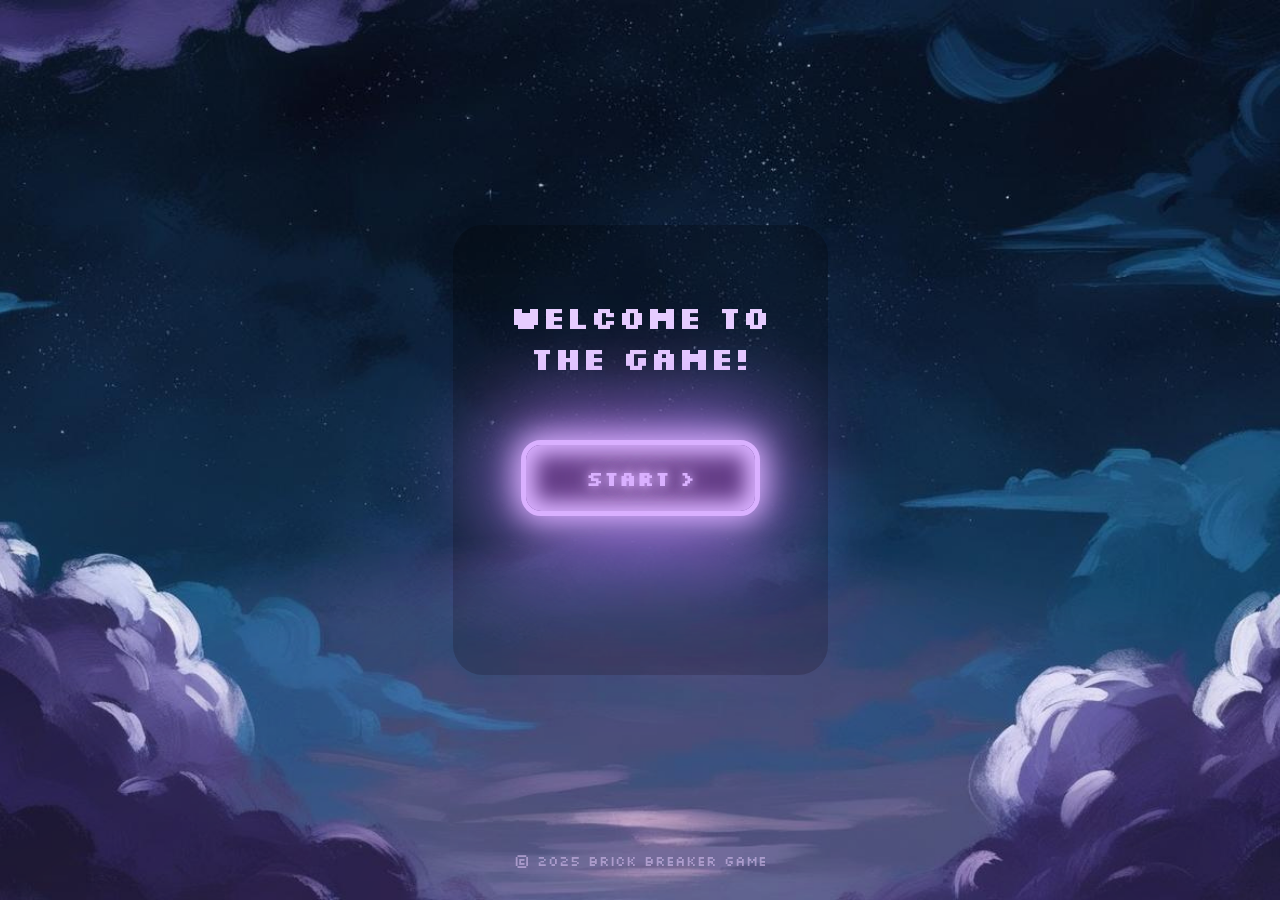
<file: index.html>
<!DOCTYPE html>
<html lang="en">
<head>
    <meta charset="UTF-8">
    <meta name="viewport" content="width=device-width, initial-scale=1.0">
    <title>BRICK BREAKER</title>
    <link rel="icon" type="image/x-icon" href="assets/images/favicon.png">
    <link href="https://fonts.googleapis.com/css2?family=Chakra+Petch:ital,wght@0,300;0,400;0,500;0,600;0,700;1,300;1,400;1,500;1,600;1,700&family=Roboto:ital,wght@0,100;0,300;0,400;0,500;0,700;0,900;1,100;1,300;1,400;1,500;1,700;1,900&family=Silkscreen:wght@400;700&display=swap" rel="stylesheet">
    <style>
      body {
          margin: 0;
          font-family: "Silkscreen";
          height: 100vh;
          background-image: url('assets/images/background-home.jpg'); 
          background-size: cover;
          background-position: center;
          display: flex;
          justify-content: center;
          align-items: center;  
      }

      .start-container {
            text-align: center;
            height: 350px;
            width:275px;
            font-size: 16px;
            font-family: "Silkscreen";
            color:rgb(231,206,255);
            background: rgba(0, 0, 0,0.25); 
            padding: 50px;
            border-radius: 30px;
  
        }

      .start-button {
            --glow-color: rgb(217,176,255); 
            --glow-spread-color: rgb(191,123,255,0.781);
            --enhanced-glow-color: rgb(231,206,255); 
            --btn-color: rgb(100,61,136); 
            margin-top: 40px;
            padding: 1em 3em;
            color:var(--glow-color);
            border: 0.25em solid var(--glow-color);
            font-size: 20px;
            font-family: "Silkscreen";
            font-weight: bold;
            background-color: var(--btn-color);
            border-radius: 1em;
            outline: none;
            box-shadow: 
            0 0 1.5em 0.3em var(--glow-color), 
            0 0 5em 1.5em var(--glow-spread-color), 
            inset 0 0 1em 0.5em var(--glow-color); 
            text-shadow: 
            0 0 0.5em var(--glow-color), 
            0 0 1em var(--glow-color), 
            0 0 2em var(--glow-color); 
            position: relative;
            transition: all 0.3s ease-in-out;
            cursor: pointer;
        }
          
      button::after {
            pointer-events: none;
            content: "";
            position: absolute;
            top: 120%;
            left: 0;
            height: 100%;
            width: 100%;
            background-color: var(--glow-spread-color);
            filter: blur(4em); 
            opacity: 0.9; 
            transform: perspective(1.5em) rotatex(35deg) scale(1, 0.6);
          }
          
      .start-button:hover {
            color: var(--btn-color);
            background-color: var(--glow-color);
            box-shadow: 
            0 0 2em 0.5em var(--glow-color), 
            0 0 8em 3em var(--glow-spread-color), 
            inset 0 0 1.5em 0.5em var(--glow-color); 
          }
          
      .start-button:active {
            box-shadow: 
            0 0 1em 0.5em var(--glow-color), 
            0 0 5em 3em var(--glow-spread-color), 
            inset 0 0 1em 0.5em var(--glow-color); 
          }

      .footer {
            position: fixed;
            bottom: 6px;
            width: 100%;
            text-align: center;
            font-size: 14px;
            color: rgba(231, 206, 255, 0.5);
            padding: 10px;
          } 
          
  </style>

</head>

<body>
    <div class="start-container">
    <h1>Welcome to the Game!</h1>
    <button class="start-button" onclick="startGame()">START &gt;</button>
    </div>

    <audio id="background-sound" src="assets/audio/ground-theme.mp3" preload="auto"></audio>

    <script>
     function startGame() {
         let audio = document.getElementById("background-sound");
         audio.play();
         localStorage.setItem("audioPlaying", "true");
         setTimeout(function() {
             window.location.href = 'brickbreaker2.html'; 
         }, 500);
        }
    </script>

<footer class="footer">
      <p>&copy; 2025 Brick Breaker Game</p>
</footer>

</body>

</html>
</file>
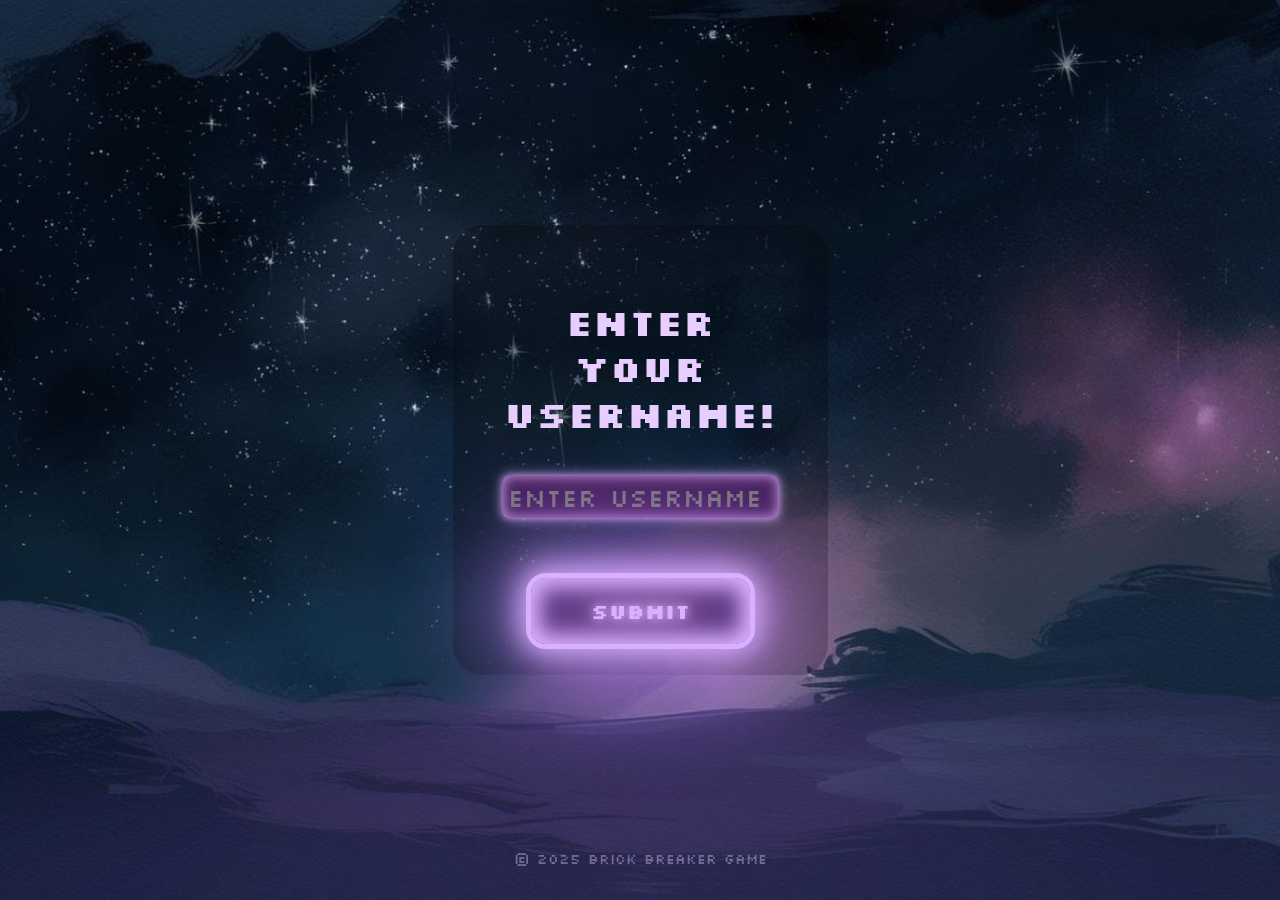
<file: brickbreaker2.html>
<!DOCTYPE html>
<html lang="en">
<head>
    <meta charset="UTF-8">
    <meta name="viewport" content="width=device-width, initial-scale=1.0">
    <title>Brick Breaker</title>
    <link rel="icon" type="image/x-icon" href="assets/images/favicon.png">
    <link href="https://fonts.googleapis.com/css2?family=Chakra+Petch:ital,wght@0,300;0,400;0,500;0,600;0,700;1,300;1,400;1,500;1,600;1,700&family=Roboto:ital,wght@0,100;0,300;0,400;0,500;0,700;0,900;1,100;1,300;1,400;1,500;1,700;1,900&family=Silkscreen:wght@400;700&display=swap" rel="stylesheet">
   
<style>
    body {
      margin: 0;
      font-family: "Silkscreen";
      height: 100vh;
      background-image: url('assets/images/background-game.jpg'); 
      background-size: cover;
      background-position: center;
      display: flex;
      justify-content: center;
      align-items: center;
      }
    
    .username-container {
      text-align: center;
      height: 450px;
      width: 300px;
      font-size: 18px;
      font-family: "Silkscreen";
      color: rgb(231,206,255);
      background: rgba(0, 0, 0,0.25); 
      padding: 50px; 
      border-radius: 30px;
      display: flex; 
      flex-direction: column; 
      align-items: center; 
      gap: 15px;  
      width: 100%; 
      max-width: 375px;
      box-sizing: border-box; 
      }
   
    .submit{
      --glow-color: rgb(217,176,255); 
      --glow-spread-color: rgb(191,123,255,0.781);
      --enhanced-glow-color:rgb(231,206,255); 
      --btn-color: rgb(100,61,136); 
      margin-top: 40px;
      padding: 1em 3em;
      color:var(--glow-color);
      border: 0.25em solid var(--glow-color);
      font-size: 20px;
      font-family: "Silkscreen";
      font-weight: bold;
      background-color: var(--btn-color);
      border-radius: 1em;
      outline: none;
      box-shadow: 
      0 0 1.5em 0.3em var(--glow-color), 
      0 0 5em 1.5em var(--glow-spread-color), 
      inset 0 0 1em 0.5em var(--glow-color); 
      text-shadow: 
      0 0 0.5em var(--glow-color), 
      0 0 1em var(--glow-color), 
      0 0 2em var(--glow-color); 
      position: relative;
      transition: all 0.3s ease-in-out;
      cursor: pointer;
    }
    
    button::after {
      pointer-events: none;
      content: "";
      position: absolute;
      top: 120%;
      left: 0;
      height: 100%;
      width: 100%;
      background-color: var(--glow-spread-color);
      filter: blur(4em); 
      opacity: 0.9; 
      transform: perspective(1.5em) rotatex(35deg) scale(1, 0.6);
    }
    
    .submit:hover {
      color: var(--btn-color);
      background-color: var(--glow-color);
      box-shadow: 
      0 0 2em 0.5em var(--glow-color), 
      0 0 8em 3em var(--glow-spread-color), 
      inset 0 0 1.5em 0.5em var(--glow-color); 
    }
    
    .submit:active {
      box-shadow: 
      0 0 1em 0.5em var(--glow-color), 
      0 0 5em 3em var(--glow-spread-color), 
      inset 0 0 1em 0.5em var(--glow-color); 
    }

    .input {
    font-family: "Silkscreen";
    font-weight: 15;
    font-size: 25px;
    color:  rgb(231,206,255);
    background-color: rgb(65, 30, 88); 
    box-shadow: 
    0 0 1vw rgba(230, 185, 255, 0.85), 
    0 0 0.5vw rgba(191, 123, 255, 0.7),
    0 0 1vw rgba(230, 185, 255, 0.85) inset; 
    border-radius: 0.4vw;
    border: none;
    outline: none;
    padding: 0.4vw;
    max-width: 100%;
    width: 100%;
    transition: .4s;
    box-sizing: border-box;
    cursor: pointer;
  }

.input:hover {
    box-shadow: 
    0 0 1.5vw rgba(230, 185, 255, 0.85), 
    0 0 1vw rgba(191, 123, 255, 0.7), 
    0 0 1.5vw rgba(230, 185, 255, 0.85) inset; 
}

.input:focus {
    box-shadow: 
    0 0 2vw rgba(230, 185, 255, 0.85), 
    0 0 1.5vw rgba(191, 123, 255, 0.7), 
    0 0 2vw rgba(230, 185, 255, 0.85) inset; 
}

.modal {
    display: none;
    position: fixed;
    top: 0;
    left: 0;
    width: 100%;
    height: 100%;
    background-color: rgba(0, 0, 0, 0.5); 
    justify-content: center;
    align-items: center;
  }

.modal-content {
    background-color: rgba(0,0,0,0.9); 
    color: rgb(232, 224, 239);
    font-size: 25px;
    padding: 40px; 
    border-radius: 30px; 
    text-align: center;
    height: 350px;
    width: 450px; 
    box-shadow: 0 0 10px rgba(255, 255, 255, 0.7); 
  }

.modal h2 {
    margin-bottom: 22px;
  }

.modal button {
    padding: 15px 30px;
    margin-top: 35px;
    background-color: rgb(232, 224, 239); 
    color: rgb(0, 0, 0);
    font-family: "Silkscreen";
    border: none;
    border-radius: 10px;
    cursor: pointer;
    font-size: 22px;
    transition: background-color 0.3s ease-in-out;
  }

  .button1:hover{
      box-shadow:  0 0 20px rgb(0, 255, 0);
    }
  .button2:hover{
      box-shadow: 0 0 20px rgb(255, 165, 0); 
    }
  .button3:hover{
      box-shadow: 0 0 20px rgb(255, 0, 0);
    }

.footer {
  position: fixed;
  bottom: 8px;
  width: 100%;
  text-align: center;
  font-size: 14px;
  color: rgba(231, 206, 255, 0.4);
  padding: 10px;
}

</style>

</head>

<body>
    <div class="username-container">
        <h1>Enter your Username!</h1>
        <input class="input" type="text" id="username" placeholder="Enter Username">
        <button class="submit" onclick="submitUsername()">Submit</button>
    </div>

    <div id="myModal" class="modal">

      <div class="modal-content">
          <h2 id="greetingMessage"></h2>
          <p>Select a Level</p> 
          <button class="button1"onclick="startGame('easy')">Easy</button>
          <button class="button2"onclick="startGame('medium')">Medium</button>
          <button class="button3"onclick="startGame('hard')">Hard</button>
      </div>

    </div>

    <audio id="background-sound" src="assets/audio/ground-theme.mp3" preload="auto" loop></audio>

    <script>
          window.onload = function() {
            let audio = document.getElementById("background-sound");
            if (localStorage.getItem("audioPlaying") === "true") {
                  audio.play();
                }
          };

          function submitUsername() {
            let username = document.getElementById("username").value;  
            if (username) {
                document.getElementById("greetingMessage").textContent = "Hello, " + username + "!";
                document.getElementById("myModal").style.display = "flex";  
            } else {
                alert("Please enter a username!");
            }
          }

          function startGame(level) {
            window.location.href = "game.html?level=" + level; 
          }
    </script>

<footer class="footer">
    <p>&copy; 2025 Brick Breaker Game</p>
</footer>
  
</body>
</html>
</file>
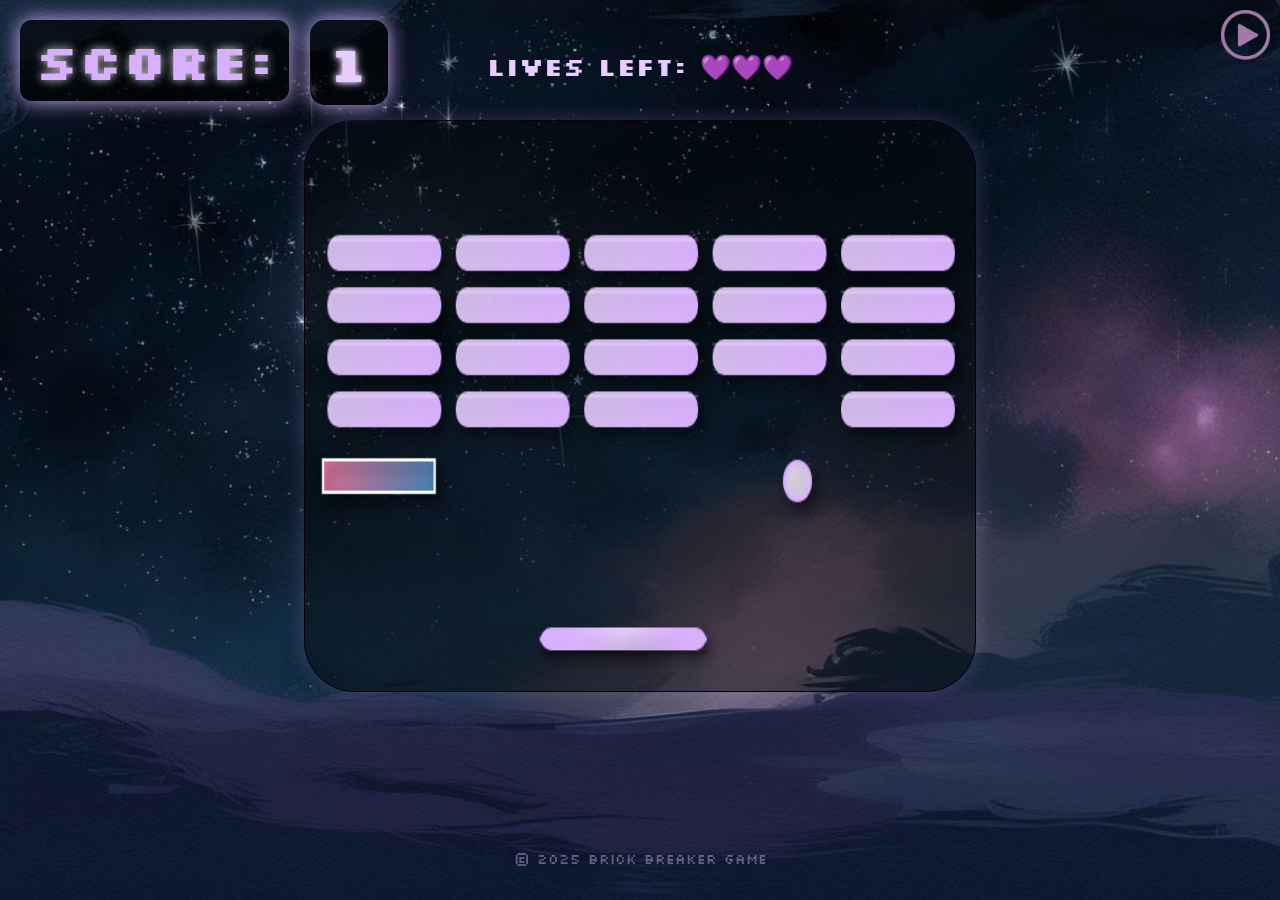
<file: game.html>
<!DOCTYPE html>
<html lang="en">
<head>
    <meta charset="utf-8" />
    <title>Brick Breaker</title>
    <link rel="stylesheet" href="css/game.css">
    <link rel="icon" type="image/x-icon" href="assets/images/favicon.png">
    <link href="https://fonts.googleapis.com/css2?family=Chakra+Petch:ital,wght@0,300;0,400;0,500;0,600;0,700;1,300;1,400;1,500;1,600;1,700&family=Roboto:ital,wght@0,100;0,300;0,400;0,500;0,700;0,900;1,100;1,300;1,400;1,500;1,700;1,900&family=Silkscreen:wght@400;700&display=swap" rel="stylesheet">
</head>

<body>
    <div class="mute">
        <button id="pauseButton">
          <img src="assets/images/pause.png" id="buttonImage" />
        </button>
    </div>

    <div style="position: absolute; top: 10px; left: 10px; font-size: 20px;">
        <span id="scoreLabel">Score: </span><span id="currentScore">0</span>
    </div>

    <h2 id="scoreBoard">Lives Left: 💜💜💜</h2>

    <canvas id="casse_brique" width="600" height="350"></canvas>

    <footer class="footer">
        <p>&copy; 2025 Brick Breaker Game</p>
    </footer>

    <div id="gameOverModal" class="modal" style="display:none;">

        <div class="modal-content">
            <h2 id="gameOverText">Game Over</h2>
            <p>Your total score: <span id="finalScore"></span></p>
            <button onclick="restartGame()">RESTART &gt;</button>
            <button onclick="quitGame()">Quit</button> 
        </div>

    </div>

    <audio id="background-sound" src="assets/audio/ground-theme.mp3" preload="auto" loop></audio>
    <audio id="hit-sound" src="assets/audio/coin-win.wav" preload="auto"></audio>
    <audio id="win-sound" src="assets/audio/level-complete.wav"></audio>
    <audio id="lose-sound" src="assets/audio/game-over.wav"></audio>

    <script src="js/game.js"></script>
    
    <script>
        window.onload = function() {
            let audio = document.getElementById("background-sound");
            if (localStorage.getItem("audioPlaying") === "true") {
                audio.play();
            }
        };
    </script>
    
</body>
</html>
</file>
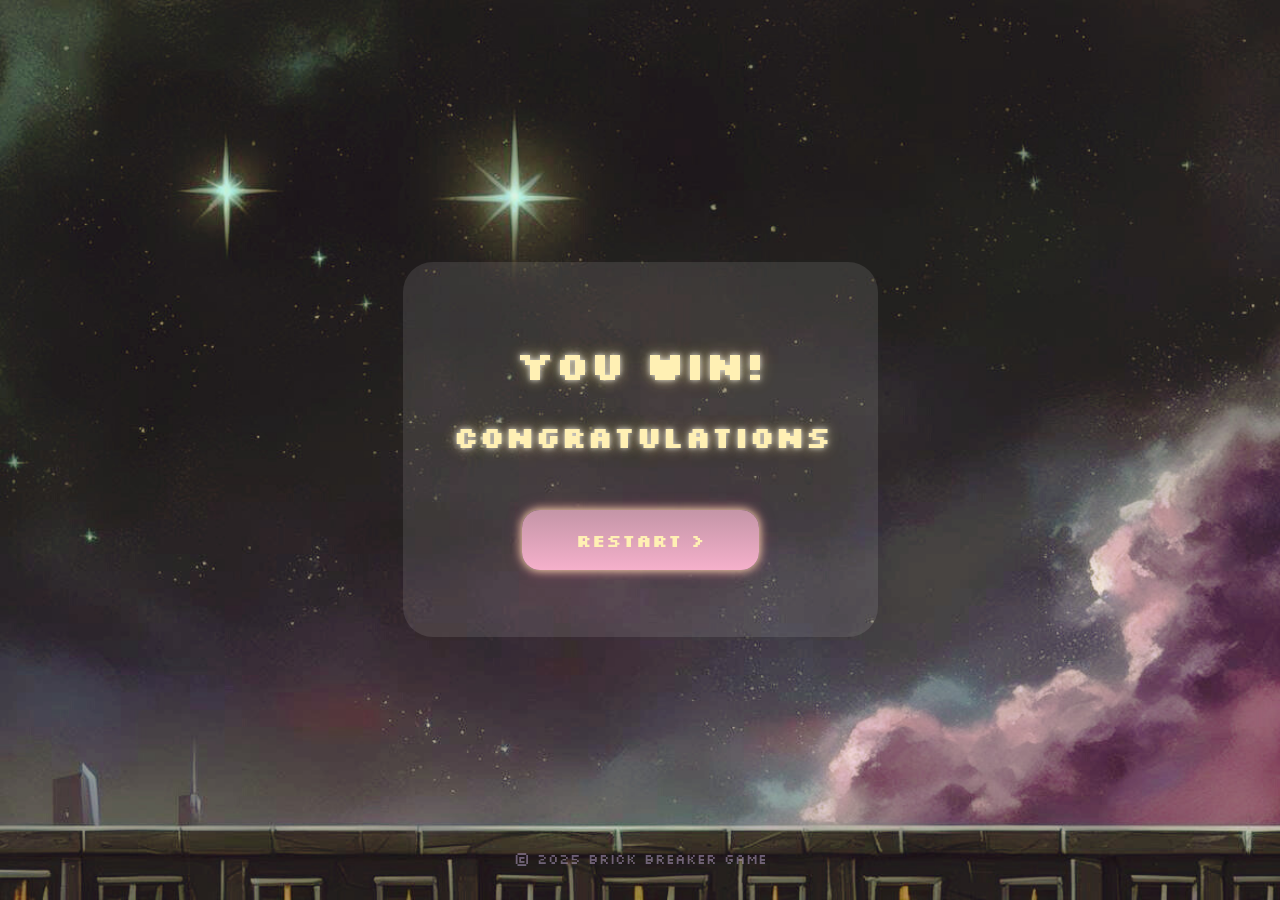
<file: win.html>
<!DOCTYPE html>
<html lang="en">
<head>
    <meta charset="UTF-8">
    <meta name="viewport" content="width=device-width, initial-scale=1.0">
    <title>BRICK BREAKER</title>
    <link rel="icon" type="image/x-icon" href="assets/images/favicon.png">
    <link href="https://fonts.googleapis.com/css2?family=Chakra+Petch:ital,wght@0,300;0,400;0,500;0,600;0,700;1,300;1,400;1,500;1,600;1,700&family=Roboto:ital,wght@0,100;0,300;0,400;0,500;0,700;0,900;1,100;1,300;1,400;1,500;1,700;1,900&family=Silkscreen:wght@400;700&display=swap" rel="stylesheet">
<style>
  body {
    margin: 0;
    font-family: "Silkscreen";
    height: 100vh;
    background-image: url('assets/images/background-win.png'); 
    background-size: cover;
    background-position: center;
    display: flex;
    justify-content: center;
    align-items: center;
}

.start-container {
    text-align: center;
    height: 275px;
    width: 375px;
    font-size: 20px;
    font-family: "Silkscreen";
    color:  rgb(255, 240, 180); 
    background: rgba(255, 255, 255, 0.1); 
    padding: 50px;
    border-radius: 30px;
    margin-bottom: 1px;
}

h1, h2 {
    font-family: "Silkscreen", sans-serif;
    color: rgb(255, 240, 180); 
    text-align: center;
    font-weight: bold;
    text-shadow:
        0 0 5px rgba(255, 255, 255, 0.6), 
        0 0 10px rgba(255, 255, 255, 0.4), 
        0 0 15px rgba(255, 223, 100, 0.3), 
        0 0 20px rgba(255, 223, 100, 0.2); 
    animation: shineAnimation 3s ease-in-out infinite alternate; 
}

@keyframes shineAnimation {
    0% {
        text-shadow: 
            0 0 5px rgba(255, 255, 255, 0.6),
            0 0 10px rgba(255, 255, 255, 0.4),
            0 0 15px rgba(255, 223, 100, 0.3),
            0 0 20px rgba(255, 223, 100, 0.2);
    }
    100% {
        text-shadow: 
            0 0 10px rgba(255, 255, 255, 0.8),
            0 0 15px rgba(255, 255, 255, 0.6),
            0 0 25px rgba(255, 223, 100, 0.4),
            0 0 30px rgba(255, 223, 100, 0.3);
    }
}


.restart-button {
    position: relative;
    font-family: "Silkscreen";
    border: none;
    background: rgb(240, 151, 185);
    background: linear-gradient(0deg, rgb(245, 176, 203) 0%, rgb(196, 149, 167) 100%);
    color: rgb(255, 240, 180);
    font-size: 18px;
    font-weight: bold;
    padding: 1em 3em;
    border-radius: 1em;
    outline: none;
    overflow: hidden;
    cursor: pointer;
    box-shadow: 0 0 10px rgb(255, 240, 180), 0 0 15px rgba(234, 76, 137, 0.5);
    transition: all 0.3s ease-in-out;
    margin-top: 30px;
}


.restart-button:hover {
    color: rgb(255, 240, 180);
    opacity: 0.8;
    box-shadow: 0 0 20px rgba(251, 33, 117, 0.7), 0 0 30px rgba(234, 76, 137, 0.6);
}

.restart-button:before {
    position: absolute;
    content: '';
    display: inline-block;
    top: -180px;
    left: 0;
    width: 30px;
    height: 100%;
    background-color:rgb(255, 240, 180);
    animation: shiny-btn1 3s ease-in-out infinite;
}

.restart-button:active {
    box-shadow: 
    4px 4px 10px rgba(255, 255, 255, 0.4),
    -4px -4px 10px rgba(116, 125, 136, 0.3), 
    inset -4px -4px 6px rgba(255, 255, 255, 0.2),
    inset 4px 4px 6px rgba(0, 0, 0, 0.2);
}


@keyframes shiny-btn1 {
    0% { 
        -webkit-transform: scale(0) rotate(45deg);
        opacity: 0;
    }
    80% { 
        -webkit-transform: scale(0) rotate(45deg); 
        opacity: 0.4;
    }
    81% { 
        -webkit-transform: scale(4) rotate(45deg); 
        opacity: 1; 
    }
    100% { 
        -webkit-transform: scale(50) rotate(45deg); 
        opacity: 0; 
    }
}

.footer {
  position: fixed;
  bottom: 8px;
  width: 100%;
  text-align: center;
  font-size: 14px;
  color: rgba(231, 206, 255, 0.4);
  padding: 10px;
}

</style>
</head>

<body>
    <div class="start-container">
    <h1>YOU WIN!</h1>
    <h2>Congratulations</h2>
    <button class="restart-button" onclick="startGame()">RESTART &gt;</button>
    </div>

    <audio id="background-sound" src="assets/audio/ground-theme.mp3" preload="auto"></audio>

    <script>
    function startGame() {
        let audio = document.getElementById("background-sound");
        audio.play();
        localStorage.setItem("audioPlaying", "true");
        setTimeout(function() {
             window.location.href = 'brickbreaker1.html'; 
        }, 500);
    }

 </script>

<footer class="footer">
    <p>&copy; 2025 Brick Breaker Game</p>
</footer>

</body>
</html>
</file>
<file: css/game.css>
body {
  margin: 0;
  font-family: "Silkscreen";
  height: 100vh;
  background-image: url('../assets/images/background-game.jpg');
  background-size: cover;
  background-position: center;
  display: flex;
  flex-direction: column;
  justify-content: flex-start;
  align-items: center;
}

canvas {
  width: 670px;
  height: 570px;
  border: solid 0.5px rgb(12, 0, 15);
  background-color: rgba(0, 0, 0, 0.4);
  border-radius: 50px;
  box-shadow: 0 8px 15px rgba(0, 0, 0, 0.3), 0 4px 20px rgba(0, 0, 0, 0.2);
  box-shadow: 0 0 20px rgba(217, 176, 255, 0.2);
  margin-top: 120px;
  z-index: 0; 
}

#scoreLabel {
  font-family: "Silkscreen", sans-serif; 
  font-size: 50px; 
  font-weight: bold; 
  color: rgb(217,176,255); 
  text-shadow: 0 0 10px rgba(255, 255, 255, 0.8); 
  padding: 8px 15px; 
  background-color: rgba(0, 0, 0, 0.6); 
  border-radius: 12px; 
  position: absolute; 
  top: 10px;
  left: 10px; 
  z-index: 1000; 
  display: inline-block; 
  transition: all 0.3s ease; 
  box-shadow:  0 0 20px rgb(217,176,255);
}

#scoreLabel:hover {
  transform: scale(1.1); 
  text-shadow: 0 0 15px rgba(255, 255, 255, 1);
}

@media screen and (max-width: 600px) {
  #scoreLabel {
      font-size: 28px; 
      padding: 6px 12px; 
  }
  #currentScore {
      font-size: 35px; 
  }
}

#currentScore {
  font-family: "Silkscreen", sans-serif;
  font-size: 50px;
  font-weight: bold;
  color: rgb(231, 206, 255);
  text-shadow: 0 0 0.5px rgba(255,255,255,0.2), 0 0 5px rgb(231,206,255), 0 0 10px rgb(231,206,255);
  position: absolute;
  top: 10px;
  left: 300px;
  z-index: 1000;
  padding: 10px 20px;
  background-color: rgba(0, 0, 0, 0.6);
  border-radius: 15px;
  box-shadow: 0 0 20px rgb(217,176,255);
  animation: pulse 1.5s ease-in-out infinite; 
}

@keyframes pulse {
  0% {
    transform: scale(1); 
    opacity: 1;
  }
  50% {
    transform: scale(1.1); 
    opacity: 0.9; 
  }
  100% {
    transform: scale(1); 
    opacity: 1;
  }
}

.mute {
  position: fixed;
  top: 10px;
  right: 10px;
  z-index: 1000;
}

#pauseButton {
  width: 50px;
  height: 50px;
  background-color: transparent;
  border: none;
  padding: 0;
  margin: 0;
  font-size: 16px;
  cursor: pointer;
  box-shadow: 0px 4px 6px rgba(0, 0, 0, 0.2);
  transition: background-color 0.3s ease;
  box-sizing: border-box;
}

#pauseButton img {
  width: 100%;
  height: 100%;
  object-fit: cover;
  border-radius: 10px;
}

#buttonImage:hover {
  opacity: 0.7;
}

.footer {
  position: fixed;
  bottom: 8px;
  width: 100%;
  text-align: center;
  font-size: 14px;
  color: rgba(231, 206, 255, 0.4);
  padding: 10px;
}

#scoreBoard {
  font-size: 25px;
  color: rgb(231, 206, 255);
  font-family: 'Silkscreen', sans-serif;
  z-index: 1000;
  position: absolute;
  margin-top: 50px;
}

.modal {
  display: none;
  position: fixed;
  top: 0;
  left: 0;
  width: 100%;
  height: 100%;
  background-color: rgba(0, 0, 0, 0.8);
  justify-content: center;
  align-items: center;
}

#gameOverText {
  font-family: "Silkscreen", sans-serif;
  font-size: 60px;
  font-weight: bold;
  color: white; 
  text-shadow: 2px 2px 5px rgba(255, 0, 0, 0.6), 0 0 10px rgba(255, 0, 0, 0.4), 0 0 15px rgba(255, 0, 0, 0.2); 
  text-align: center;
}

.modal-content {
  background-color: rgba(0,0,0,0.9);
  color: rgb(232, 224, 239);
  font-size: 30px;
  padding: 40px;
  border-radius: 30px;
  text-align: center;
  width: 450px;
  box-shadow: 0 0 10px rgba(217,176,255);
}

.modal h2 {
  margin-bottom: 22px;
}

.modal button {
  padding: 15px 30px;
  margin-top: 35px;
  background-color: rgb(232, 224, 239);
  color: rgb(0, 0, 0);
  font-family: "Silkscreen";
  border: none;
  border-radius: 10px;
  cursor: pointer;
  font-size: 22px;
  transition: background-color 0.3s ease-in-out;
}

.modal button:hover {
  box-shadow: 0 0 20px rgb(217,176,255);
}
</file>
